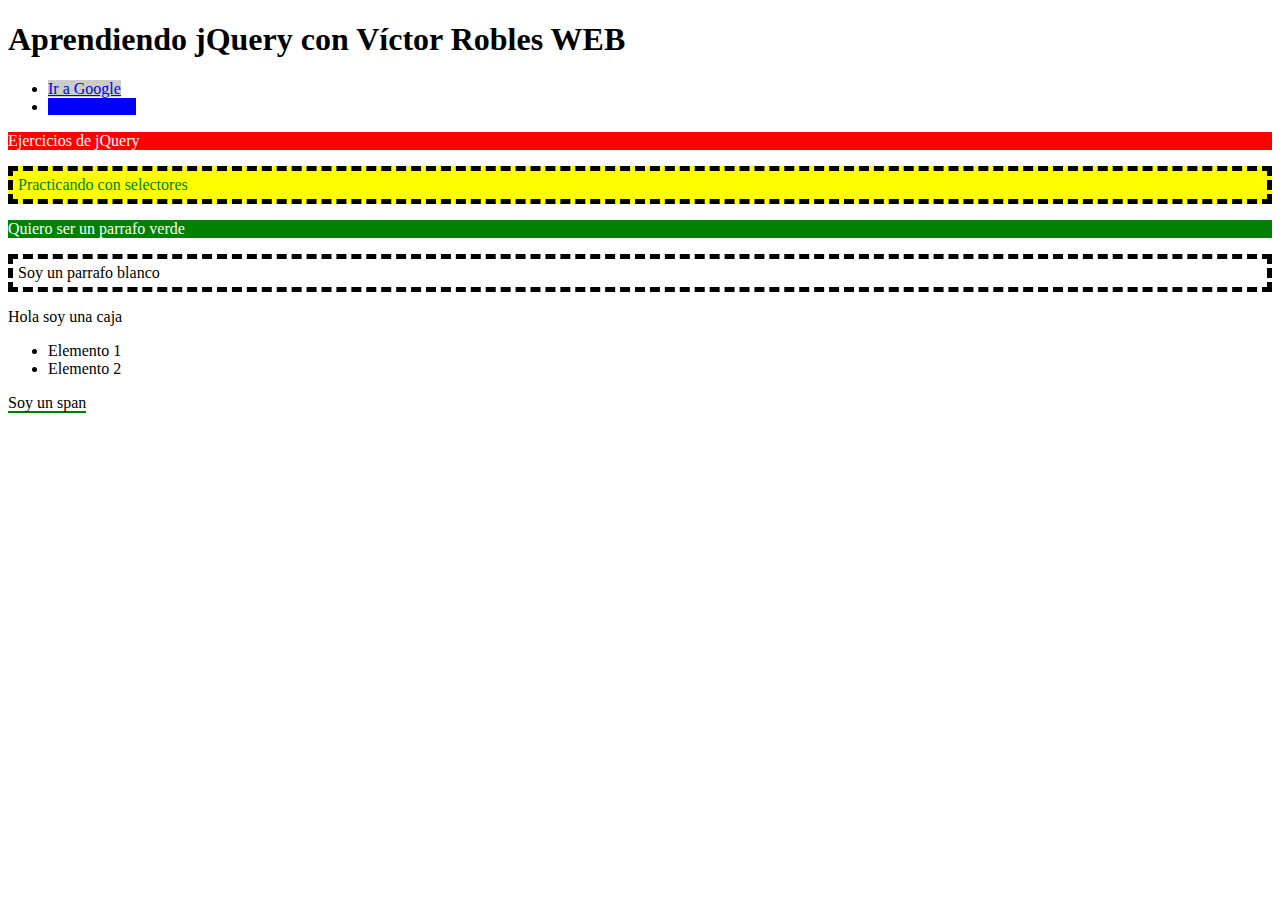
<file: Examples-jquery/index.html>
<!DOCTYPE HTML>
<html lang="es">
	<head>
		<meta charset="utf-8">
		<title>Aprendiendo jQuery</title>
		<!--
		<script src="https://code.jquery.com/jquery-3.3.1.min.js"
	  integrity="sha256-FgpCb/KJQlLNfOu91ta32o/NMZxltwRo8QtmkMRdAu8="
	  crossorigin="anonymous"></script>
		-->
		<script type="text/javascript" src="js/jquery-3.3.1.min.js"></script>
		<script type="text/javascript" src="js/01-selectores.js"></script>
		<style>
			.zebra{
				border: 5px dashed black;
			}

			.grande{
				font-size: 30px;
			}

			.margen-superior{
				display:block;
				margin-top:45px;
			}

			.resaltado{
				border-bottom: 2px solid green;
			}
		</style>
	</head>
	<body>
		<h1>Aprendiendo jQuery con Víctor Robles WEB</h1>

		<ul>
			<li><a href="https://www.google.com" title="Google">Ir a Google</a></li>
			<li><a href="https://www.facebook.com" title="Facebook">Ir a Facebook</a></li>
		</ul>

		<p id="rojo" class="sin_borde">Ejercicios de jQuery</p>
		<p id="amarillo" class="zebra">Practicando con selectores</p>
		<p id="verde" class="sin_borde">Quiero ser un parrafo verde</p>
		<p class="zebra">Soy un parrafo blanco</p>

		<div id="caja">
			<p>Hola soy una caja<p>
			<ul>
				<li>Elemento 1</li>
				<li id="elemento2">Elemento 2</li>
			</ul>
			<span class="resaltado">Soy un span</span>
		</div>

	</body>
</html>
</file>
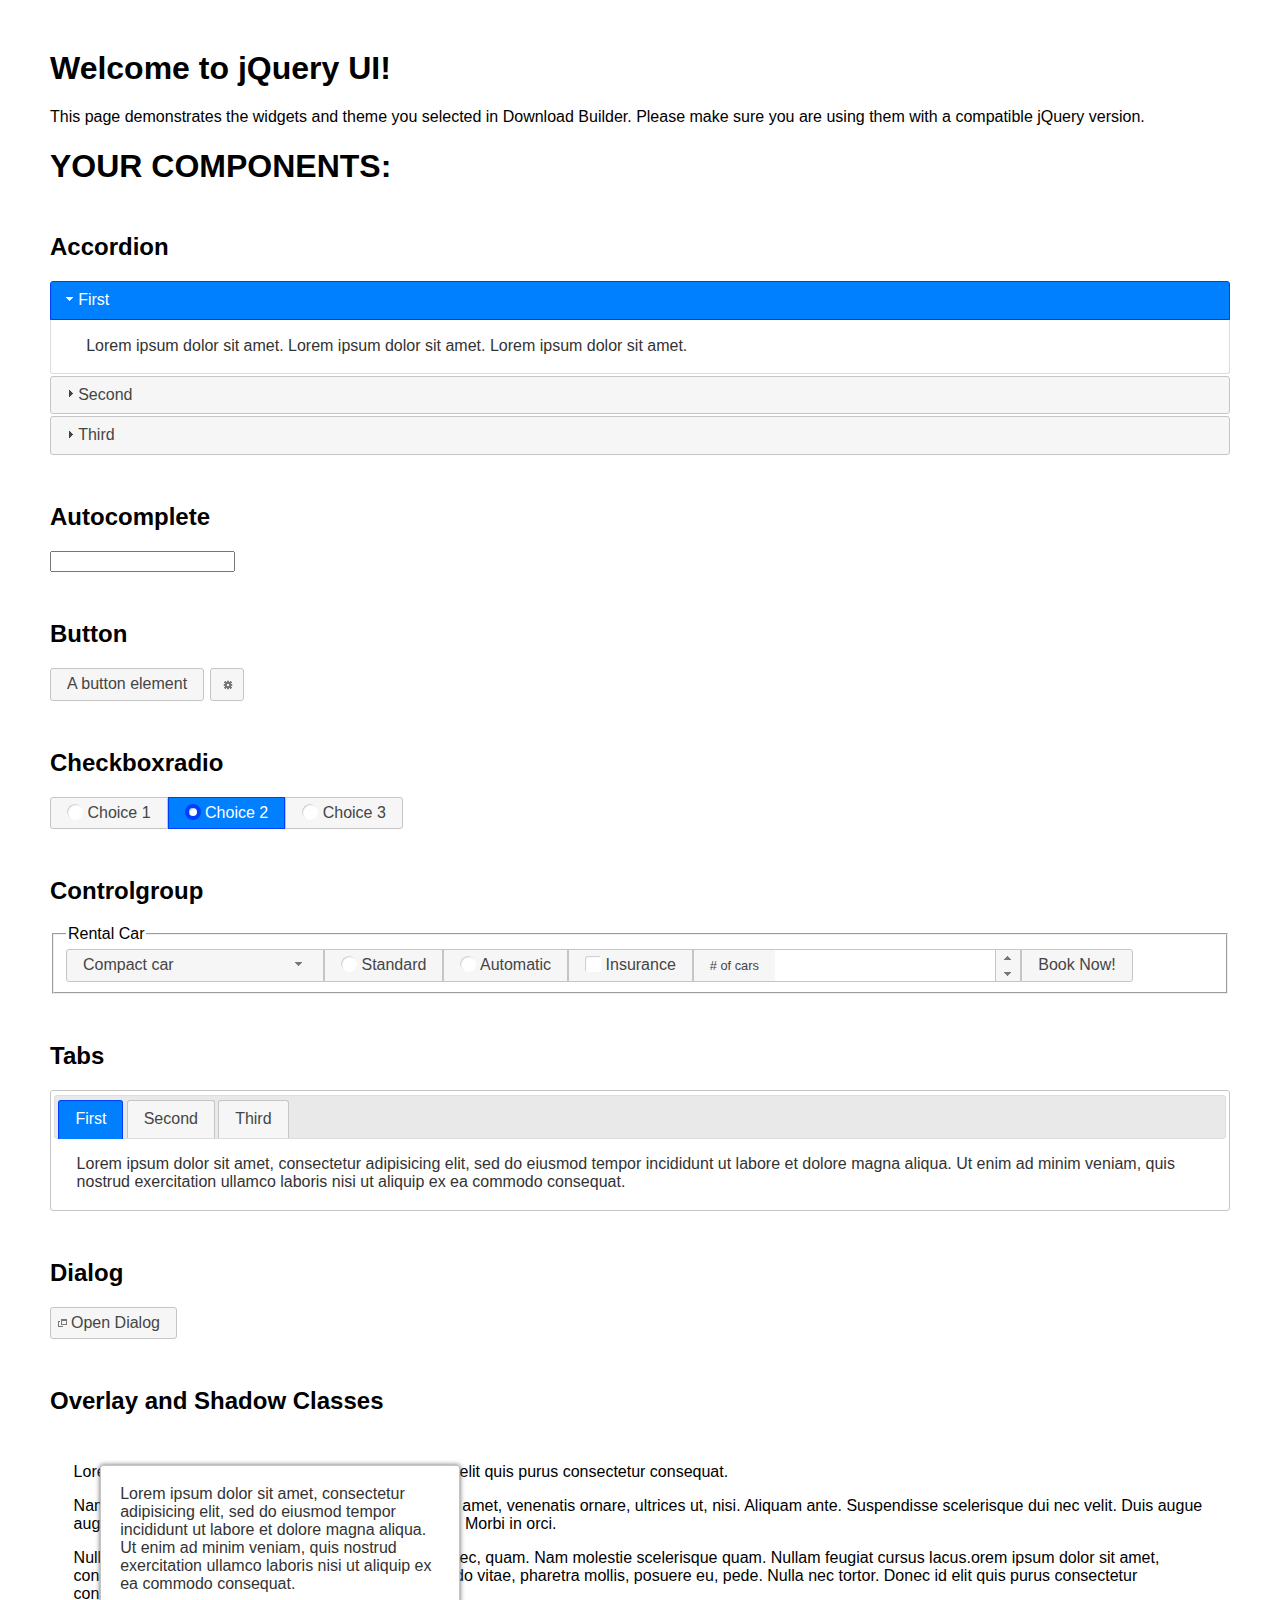
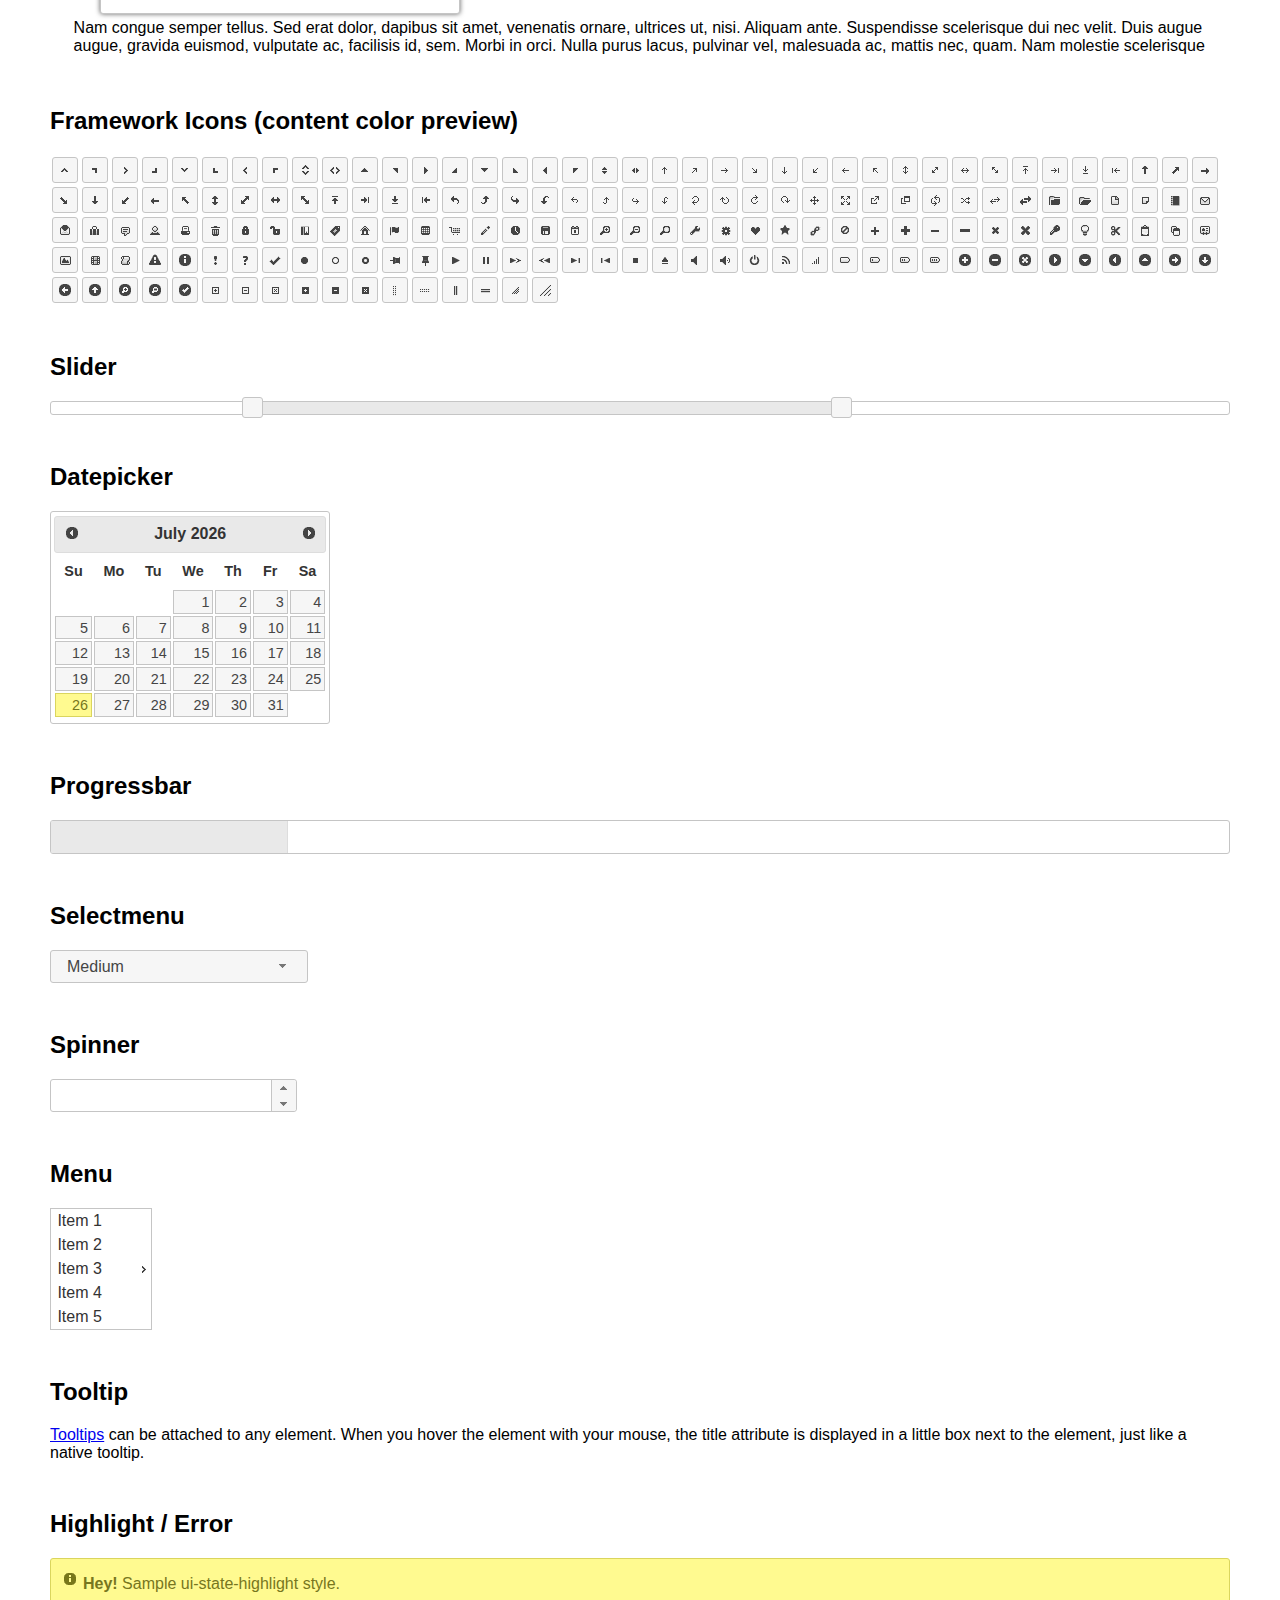
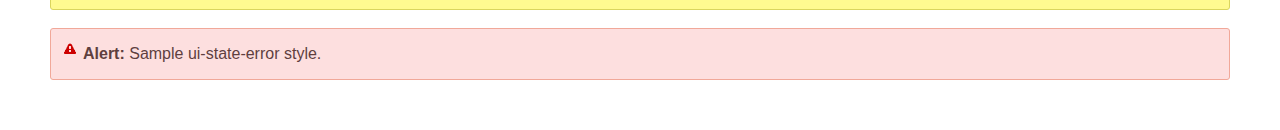
<file: js/jquery-ui/index.html>
<!doctype html>
<html lang="us">
<head>
	<meta charset="utf-8">
	<title>jQuery UI Example Page</title>
	<link href="jquery-ui.css" rel="stylesheet">
	<style>
	body{
		font-family: "Trebuchet MS", sans-serif;
		margin: 50px;
	}
	.demoHeaders {
		margin-top: 2em;
	}
	#dialog-link {
		padding: .4em 1em .4em 20px;
		text-decoration: none;
		position: relative;
	}
	#dialog-link span.ui-icon {
		margin: 0 5px 0 0;
		position: absolute;
		left: .2em;
		top: 50%;
		margin-top: -8px;
	}
	#icons {
		margin: 0;
		padding: 0;
	}
	#icons li {
		margin: 2px;
		position: relative;
		padding: 4px 0;
		cursor: pointer;
		float: left;
		list-style: none;
	}
	#icons span.ui-icon {
		float: left;
		margin: 0 4px;
	}
	.fakewindowcontain .ui-widget-overlay {
		position: absolute;
	}
	select {
		width: 200px;
	}
	</style>
</head>
<body>

<h1>Welcome to jQuery UI!</h1>

<div class="ui-widget">
	<p>This page demonstrates the widgets and theme you selected in Download Builder. Please make sure you are using them with a compatible jQuery version.</p>
</div>

<h1>YOUR COMPONENTS:</h1>


<!-- Accordion -->
<h2 class="demoHeaders">Accordion</h2>
<div id="accordion">
	<h3>First</h3>
	<div>Lorem ipsum dolor sit amet. Lorem ipsum dolor sit amet. Lorem ipsum dolor sit amet.</div>
	<h3>Second</h3>
	<div>Phasellus mattis tincidunt nibh.</div>
	<h3>Third</h3>
	<div>Nam dui erat, auctor a, dignissim quis.</div>
</div>



<!-- Autocomplete -->
<h2 class="demoHeaders">Autocomplete</h2>
<div>
	<input id="autocomplete" title="type &quot;a&quot;">
</div>



<!-- Button -->
<h2 class="demoHeaders">Button</h2>
<button id="button">A button element</button>
<button id="button-icon">An icon-only button</button>



<!-- Checkboxradio -->
<h2 class="demoHeaders">Checkboxradio</h2>
<form style="margin-top: 1em;">
	<div id="radioset">
		<input type="radio" id="radio1" name="radio"><label for="radio1">Choice 1</label>
		<input type="radio" id="radio2" name="radio" checked="checked"><label for="radio2">Choice 2</label>
		<input type="radio" id="radio3" name="radio"><label for="radio3">Choice 3</label>
	</div>
</form>



<!-- Controlgroup -->
<h2 class="demoHeaders">Controlgroup</h2>
<fieldset>
	<legend>Rental Car</legend>
	<div id="controlgroup">
		<select id="car-type">
			<option>Compact car</option>
			<option>Midsize car</option>
			<option>Full size car</option>
			<option>SUV</option>
			<option>Luxury</option>
			<option>Truck</option>
			<option>Van</option>
		</select>
		<label for="transmission-standard">Standard</label>
		<input type="radio" name="transmission" id="transmission-standard">
		<label for="transmission-automatic">Automatic</label>
		<input type="radio" name="transmission" id="transmission-automatic">
		<label for="insurance">Insurance</label>
		<input type="checkbox" name="insurance" id="insurance">
		<label for="horizontal-spinner" class="ui-controlgroup-label"># of cars</label>
		<input id="horizontal-spinner" class="ui-spinner-input">
		<button>Book Now!</button>
	</div>
</fieldset>



<!-- Tabs -->
<h2 class="demoHeaders">Tabs</h2>
<div id="tabs">
	<ul>
		<li><a href="#tabs-1">First</a></li>
		<li><a href="#tabs-2">Second</a></li>
		<li><a href="#tabs-3">Third</a></li>
	</ul>
	<div id="tabs-1">Lorem ipsum dolor sit amet, consectetur adipisicing elit, sed do eiusmod tempor incididunt ut labore et dolore magna aliqua. Ut enim ad minim veniam, quis nostrud exercitation ullamco laboris nisi ut aliquip ex ea commodo consequat.</div>
	<div id="tabs-2">Phasellus mattis tincidunt nibh. Cras orci urna, blandit id, pretium vel, aliquet ornare, felis. Maecenas scelerisque sem non nisl. Fusce sed lorem in enim dictum bibendum.</div>
	<div id="tabs-3">Nam dui erat, auctor a, dignissim quis, sollicitudin eu, felis. Pellentesque nisi urna, interdum eget, sagittis et, consequat vestibulum, lacus. Mauris porttitor ullamcorper augue.</div>
</div>



<h2 class="demoHeaders">Dialog</h2>
<p>
	<button id="dialog-link" class="ui-button ui-corner-all ui-widget">
		<span class="ui-icon ui-icon-newwin"></span>Open Dialog
	</button>
</p>

<h2 class="demoHeaders">Overlay and Shadow Classes</h2>
<div style="position: relative; width: 96%; height: 200px; padding:1% 2%; overflow:hidden;" class="fakewindowcontain">
	<p>Lorem ipsum dolor sit amet,  Nulla nec tortor. Donec id elit quis purus consectetur consequat. </p><p>Nam congue semper tellus. Sed erat dolor, dapibus sit amet, venenatis ornare, ultrices ut, nisi. Aliquam ante. Suspendisse scelerisque dui nec velit. Duis augue augue, gravida euismod, vulputate ac, facilisis id, sem. Morbi in orci. </p><p>Nulla purus lacus, pulvinar vel, malesuada ac, mattis nec, quam. Nam molestie scelerisque quam. Nullam feugiat cursus lacus.orem ipsum dolor sit amet, consectetur adipiscing elit. Donec libero risus, commodo vitae, pharetra mollis, posuere eu, pede. Nulla nec tortor. Donec id elit quis purus consectetur consequat. </p><p>Nam congue semper tellus. Sed erat dolor, dapibus sit amet, venenatis ornare, ultrices ut, nisi. Aliquam ante. Suspendisse scelerisque dui nec velit. Duis augue augue, gravida euismod, vulputate ac, facilisis id, sem. Morbi in orci. Nulla purus lacus, pulvinar vel, malesuada ac, mattis nec, quam. Nam molestie scelerisque quam. </p><p>Nullam feugiat cursus lacus.orem ipsum dolor sit amet, consectetur adipiscing elit. Donec libero risus, commodo vitae, pharetra mollis, posuere eu, pede. Nulla nec tortor. Donec id elit quis purus consectetur consequat. Nam congue semper tellus. Sed erat dolor, dapibus sit amet, venenatis ornare, ultrices ut, nisi. Aliquam ante. </p><p>Suspendisse scelerisque dui nec velit. Duis augue augue, gravida euismod, vulputate ac, facilisis id, sem. Morbi in orci. Nulla purus lacus, pulvinar vel, malesuada ac, mattis nec, quam. Nam molestie scelerisque quam. Nullam feugiat cursus lacus.orem ipsum dolor sit amet, consectetur adipiscing elit. Donec libero risus, commodo vitae, pharetra mollis, posuere eu, pede. Nulla nec tortor. Donec id elit quis purus consectetur consequat. Nam congue semper tellus. Sed erat dolor, dapibus sit amet, venenatis ornare, ultrices ut, nisi. </p>

	<!-- ui-dialog -->
	<div class="ui-widget-overlay ui-front"></div>
	<div style="position: absolute; width: 320px; left: 50px; top: 30px; padding: 1.2em" class="ui-widget ui-front ui-widget-content ui-corner-all ui-widget-shadow">
		Lorem ipsum dolor sit amet, consectetur adipisicing elit, sed do eiusmod tempor incididunt ut labore et dolore magna aliqua. Ut enim ad minim veniam, quis nostrud exercitation ullamco laboris nisi ut aliquip ex ea commodo consequat.
	</div>

</div>

<!-- ui-dialog -->
<div id="dialog" title="Dialog Title">
	<p>Lorem ipsum dolor sit amet, consectetur adipisicing elit, sed do eiusmod tempor incididunt ut labore et dolore magna aliqua. Ut enim ad minim veniam, quis nostrud exercitation ullamco laboris nisi ut aliquip ex ea commodo consequat.</p>
</div>



<h2 class="demoHeaders">Framework Icons (content color preview)</h2>
<ul id="icons" class="ui-widget ui-helper-clearfix">
	<li class="ui-state-default ui-corner-all" title=".ui-icon-caret-1-n"><span class="ui-icon ui-icon-caret-1-n"></span></li>
	<li class="ui-state-default ui-corner-all" title=".ui-icon-caret-1-ne"><span class="ui-icon ui-icon-caret-1-ne"></span></li>
	<li class="ui-state-default ui-corner-all" title=".ui-icon-caret-1-e"><span class="ui-icon ui-icon-caret-1-e"></span></li>
	<li class="ui-state-default ui-corner-all" title=".ui-icon-caret-1-se"><span class="ui-icon ui-icon-caret-1-se"></span></li>
	<li class="ui-state-default ui-corner-all" title=".ui-icon-caret-1-s"><span class="ui-icon ui-icon-caret-1-s"></span></li>
	<li class="ui-state-default ui-corner-all" title=".ui-icon-caret-1-sw"><span class="ui-icon ui-icon-caret-1-sw"></span></li>
	<li class="ui-state-default ui-corner-all" title=".ui-icon-caret-1-w"><span class="ui-icon ui-icon-caret-1-w"></span></li>
	<li class="ui-state-default ui-corner-all" title=".ui-icon-caret-1-nw"><span class="ui-icon ui-icon-caret-1-nw"></span></li>
	<li class="ui-state-default ui-corner-all" title=".ui-icon-caret-2-n-s"><span class="ui-icon ui-icon-caret-2-n-s"></span></li>
	<li class="ui-state-default ui-corner-all" title=".ui-icon-caret-2-e-w"><span class="ui-icon ui-icon-caret-2-e-w"></span></li>
	<li class="ui-state-default ui-corner-all" title=".ui-icon-triangle-1-n"><span class="ui-icon ui-icon-triangle-1-n"></span></li>
	<li class="ui-state-default ui-corner-all" title=".ui-icon-triangle-1-ne"><span class="ui-icon ui-icon-triangle-1-ne"></span></li>
	<li class="ui-state-default ui-corner-all" title=".ui-icon-triangle-1-e"><span class="ui-icon ui-icon-triangle-1-e"></span></li>
	<li class="ui-state-default ui-corner-all" title=".ui-icon-triangle-1-se"><span class="ui-icon ui-icon-triangle-1-se"></span></li>
	<li class="ui-state-default ui-corner-all" title=".ui-icon-triangle-1-s"><span class="ui-icon ui-icon-triangle-1-s"></span></li>
	<li class="ui-state-default ui-corner-all" title=".ui-icon-triangle-1-sw"><span class="ui-icon ui-icon-triangle-1-sw"></span></li>
	<li class="ui-state-default ui-corner-all" title=".ui-icon-triangle-1-w"><span class="ui-icon ui-icon-triangle-1-w"></span></li>
	<li class="ui-state-default ui-corner-all" title=".ui-icon-triangle-1-nw"><span class="ui-icon ui-icon-triangle-1-nw"></span></li>
	<li class="ui-state-default ui-corner-all" title=".ui-icon-triangle-2-n-s"><span class="ui-icon ui-icon-triangle-2-n-s"></span></li>
	<li class="ui-state-default ui-corner-all" title=".ui-icon-triangle-2-e-w"><span class="ui-icon ui-icon-triangle-2-e-w"></span></li>
	<li class="ui-state-default ui-corner-all" title=".ui-icon-arrow-1-n"><span class="ui-icon ui-icon-arrow-1-n"></span></li>
	<li class="ui-state-default ui-corner-all" title=".ui-icon-arrow-1-ne"><span class="ui-icon ui-icon-arrow-1-ne"></span></li>
	<li class="ui-state-default ui-corner-all" title=".ui-icon-arrow-1-e"><span class="ui-icon ui-icon-arrow-1-e"></span></li>
	<li class="ui-state-default ui-corner-all" title=".ui-icon-arrow-1-se"><span class="ui-icon ui-icon-arrow-1-se"></span></li>
	<li class="ui-state-default ui-corner-all" title=".ui-icon-arrow-1-s"><span class="ui-icon ui-icon-arrow-1-s"></span></li>
	<li class="ui-state-default ui-corner-all" title=".ui-icon-arrow-1-sw"><span class="ui-icon ui-icon-arrow-1-sw"></span></li>
	<li class="ui-state-default ui-corner-all" title=".ui-icon-arrow-1-w"><span class="ui-icon ui-icon-arrow-1-w"></span></li>
	<li class="ui-state-default ui-corner-all" title=".ui-icon-arrow-1-nw"><span class="ui-icon ui-icon-arrow-1-nw"></span></li>
	<li class="ui-state-default ui-corner-all" title=".ui-icon-arrow-2-n-s"><span class="ui-icon ui-icon-arrow-2-n-s"></span></li>
	<li class="ui-state-default ui-corner-all" title=".ui-icon-arrow-2-ne-sw"><span class="ui-icon ui-icon-arrow-2-ne-sw"></span></li>
	<li class="ui-state-default ui-corner-all" title=".ui-icon-arrow-2-e-w"><span class="ui-icon ui-icon-arrow-2-e-w"></span></li>
	<li class="ui-state-default ui-corner-all" title=".ui-icon-arrow-2-se-nw"><span class="ui-icon ui-icon-arrow-2-se-nw"></span></li>
	<li class="ui-state-default ui-corner-all" title=".ui-icon-arrowstop-1-n"><span class="ui-icon ui-icon-arrowstop-1-n"></span></li>
	<li class="ui-state-default ui-corner-all" title=".ui-icon-arrowstop-1-e"><span class="ui-icon ui-icon-arrowstop-1-e"></span></li>
	<li class="ui-state-default ui-corner-all" title=".ui-icon-arrowstop-1-s"><span class="ui-icon ui-icon-arrowstop-1-s"></span></li>
	<li class="ui-state-default ui-corner-all" title=".ui-icon-arrowstop-1-w"><span class="ui-icon ui-icon-arrowstop-1-w"></span></li>
	<li class="ui-state-default ui-corner-all" title=".ui-icon-arrowthick-1-n"><span class="ui-icon ui-icon-arrowthick-1-n"></span></li>
	<li class="ui-state-default ui-corner-all" title=".ui-icon-arrowthick-1-ne"><span class="ui-icon ui-icon-arrowthick-1-ne"></span></li>
	<li class="ui-state-default ui-corner-all" title=".ui-icon-arrowthick-1-e"><span class="ui-icon ui-icon-arrowthick-1-e"></span></li>
	<li class="ui-state-default ui-corner-all" title=".ui-icon-arrowthick-1-se"><span class="ui-icon ui-icon-arrowthick-1-se"></span></li>
	<li class="ui-state-default ui-corner-all" title=".ui-icon-arrowthick-1-s"><span class="ui-icon ui-icon-arrowthick-1-s"></span></li>
	<li class="ui-state-default ui-corner-all" title=".ui-icon-arrowthick-1-sw"><span class="ui-icon ui-icon-arrowthick-1-sw"></span></li>
	<li class="ui-state-default ui-corner-all" title=".ui-icon-arrowthick-1-w"><span class="ui-icon ui-icon-arrowthick-1-w"></span></li>
	<li class="ui-state-default ui-corner-all" title=".ui-icon-arrowthick-1-nw"><span class="ui-icon ui-icon-arrowthick-1-nw"></span></li>
	<li class="ui-state-default ui-corner-all" title=".ui-icon-arrowthick-2-n-s"><span class="ui-icon ui-icon-arrowthick-2-n-s"></span></li>
	<li class="ui-state-default ui-corner-all" title=".ui-icon-arrowthick-2-ne-sw"><span class="ui-icon ui-icon-arrowthick-2-ne-sw"></span></li>
	<li class="ui-state-default ui-corner-all" title=".ui-icon-arrowthick-2-e-w"><span class="ui-icon ui-icon-arrowthick-2-e-w"></span></li>
	<li class="ui-state-default ui-corner-all" title=".ui-icon-arrowthick-2-se-nw"><span class="ui-icon ui-icon-arrowthick-2-se-nw"></span></li>
	<li class="ui-state-default ui-corner-all" title=".ui-icon-arrowthickstop-1-n"><span class="ui-icon ui-icon-arrowthickstop-1-n"></span></li>
	<li class="ui-state-default ui-corner-all" title=".ui-icon-arrowthickstop-1-e"><span class="ui-icon ui-icon-arrowthickstop-1-e"></span></li>
	<li class="ui-state-default ui-corner-all" title=".ui-icon-arrowthickstop-1-s"><span class="ui-icon ui-icon-arrowthickstop-1-s"></span></li>
	<li class="ui-state-default ui-corner-all" title=".ui-icon-arrowthickstop-1-w"><span class="ui-icon ui-icon-arrowthickstop-1-w"></span></li>
	<li class="ui-state-default ui-corner-all" title=".ui-icon-arrowreturnthick-1-w"><span class="ui-icon ui-icon-arrowreturnthick-1-w"></span></li>
	<li class="ui-state-default ui-corner-all" title=".ui-icon-arrowreturnthick-1-n"><span class="ui-icon ui-icon-arrowreturnthick-1-n"></span></li>
	<li class="ui-state-default ui-corner-all" title=".ui-icon-arrowreturnthick-1-e"><span class="ui-icon ui-icon-arrowreturnthick-1-e"></span></li>
	<li class="ui-state-default ui-corner-all" title=".ui-icon-arrowreturnthick-1-s"><span class="ui-icon ui-icon-arrowreturnthick-1-s"></span></li>
	<li class="ui-state-default ui-corner-all" title=".ui-icon-arrowreturn-1-w"><span class="ui-icon ui-icon-arrowreturn-1-w"></span></li>
	<li class="ui-state-default ui-corner-all" title=".ui-icon-arrowreturn-1-n"><span class="ui-icon ui-icon-arrowreturn-1-n"></span></li>
	<li class="ui-state-default ui-corner-all" title=".ui-icon-arrowreturn-1-e"><span class="ui-icon ui-icon-arrowreturn-1-e"></span></li>
	<li class="ui-state-default ui-corner-all" title=".ui-icon-arrowreturn-1-s"><span class="ui-icon ui-icon-arrowreturn-1-s"></span></li>
	<li class="ui-state-default ui-corner-all" title=".ui-icon-arrowrefresh-1-w"><span class="ui-icon ui-icon-arrowrefresh-1-w"></span></li>
	<li class="ui-state-default ui-corner-all" title=".ui-icon-arrowrefresh-1-n"><span class="ui-icon ui-icon-arrowrefresh-1-n"></span></li>
	<li class="ui-state-default ui-corner-all" title=".ui-icon-arrowrefresh-1-e"><span class="ui-icon ui-icon-arrowrefresh-1-e"></span></li>
	<li class="ui-state-default ui-corner-all" title=".ui-icon-arrowrefresh-1-s"><span class="ui-icon ui-icon-arrowrefresh-1-s"></span></li>
	<li class="ui-state-default ui-corner-all" title=".ui-icon-arrow-4"><span class="ui-icon ui-icon-arrow-4"></span></li>
	<li class="ui-state-default ui-corner-all" title=".ui-icon-arrow-4-diag"><span class="ui-icon ui-icon-arrow-4-diag"></span></li>
	<li class="ui-state-default ui-corner-all" title=".ui-icon-extlink"><span class="ui-icon ui-icon-extlink"></span></li>
	<li class="ui-state-default ui-corner-all" title=".ui-icon-newwin"><span class="ui-icon ui-icon-newwin"></span></li>
	<li class="ui-state-default ui-corner-all" title=".ui-icon-refresh"><span class="ui-icon ui-icon-refresh"></span></li>
	<li class="ui-state-default ui-corner-all" title=".ui-icon-shuffle"><span class="ui-icon ui-icon-shuffle"></span></li>
	<li class="ui-state-default ui-corner-all" title=".ui-icon-transfer-e-w"><span class="ui-icon ui-icon-transfer-e-w"></span></li>
	<li class="ui-state-default ui-corner-all" title=".ui-icon-transferthick-e-w"><span class="ui-icon ui-icon-transferthick-e-w"></span></li>
	<li class="ui-state-default ui-corner-all" title=".ui-icon-folder-collapsed"><span class="ui-icon ui-icon-folder-collapsed"></span></li>
	<li class="ui-state-default ui-corner-all" title=".ui-icon-folder-open"><span class="ui-icon ui-icon-folder-open"></span></li>
	<li class="ui-state-default ui-corner-all" title=".ui-icon-document"><span class="ui-icon ui-icon-document"></span></li>
	<li class="ui-state-default ui-corner-all" title=".ui-icon-document-b"><span class="ui-icon ui-icon-document-b"></span></li>
	<li class="ui-state-default ui-corner-all" title=".ui-icon-note"><span class="ui-icon ui-icon-note"></span></li>
	<li class="ui-state-default ui-corner-all" title=".ui-icon-mail-closed"><span class="ui-icon ui-icon-mail-closed"></span></li>
	<li class="ui-state-default ui-corner-all" title=".ui-icon-mail-open"><span class="ui-icon ui-icon-mail-open"></span></li>
	<li class="ui-state-default ui-corner-all" title=".ui-icon-suitcase"><span class="ui-icon ui-icon-suitcase"></span></li>
	<li class="ui-state-default ui-corner-all" title=".ui-icon-comment"><span class="ui-icon ui-icon-comment"></span></li>
	<li class="ui-state-default ui-corner-all" title=".ui-icon-person"><span class="ui-icon ui-icon-person"></span></li>
	<li class="ui-state-default ui-corner-all" title=".ui-icon-print"><span class="ui-icon ui-icon-print"></span></li>
	<li class="ui-state-default ui-corner-all" title=".ui-icon-trash"><span class="ui-icon ui-icon-trash"></span></li>
	<li class="ui-state-default ui-corner-all" title=".ui-icon-locked"><span class="ui-icon ui-icon-locked"></span></li>
	<li class="ui-state-default ui-corner-all" title=".ui-icon-unlocked"><span class="ui-icon ui-icon-unlocked"></span></li>
	<li class="ui-state-default ui-corner-all" title=".ui-icon-bookmark"><span class="ui-icon ui-icon-bookmark"></span></li>
	<li class="ui-state-default ui-corner-all" title=".ui-icon-tag"><span class="ui-icon ui-icon-tag"></span></li>
	<li class="ui-state-default ui-corner-all" title=".ui-icon-home"><span class="ui-icon ui-icon-home"></span></li>
	<li class="ui-state-default ui-corner-all" title=".ui-icon-flag"><span class="ui-icon ui-icon-flag"></span></li>
	<li class="ui-state-default ui-corner-all" title=".ui-icon-calculator"><span class="ui-icon ui-icon-calculator"></span></li>
	<li class="ui-state-default ui-corner-all" title=".ui-icon-cart"><span class="ui-icon ui-icon-cart"></span></li>
	<li class="ui-state-default ui-corner-all" title=".ui-icon-pencil"><span class="ui-icon ui-icon-pencil"></span></li>
	<li class="ui-state-default ui-corner-all" title=".ui-icon-clock"><span class="ui-icon ui-icon-clock"></span></li>
	<li class="ui-state-default ui-corner-all" title=".ui-icon-disk"><span class="ui-icon ui-icon-disk"></span></li>
	<li class="ui-state-default ui-corner-all" title=".ui-icon-calendar"><span class="ui-icon ui-icon-calendar"></span></li>
	<li class="ui-state-default ui-corner-all" title=".ui-icon-zoomin"><span class="ui-icon ui-icon-zoomin"></span></li>
	<li class="ui-state-default ui-corner-all" title=".ui-icon-zoomout"><span class="ui-icon ui-icon-zoomout"></span></li>
	<li class="ui-state-default ui-corner-all" title=".ui-icon-search"><span class="ui-icon ui-icon-search"></span></li>
	<li class="ui-state-default ui-corner-all" title=".ui-icon-wrench"><span class="ui-icon ui-icon-wrench"></span></li>
	<li class="ui-state-default ui-corner-all" title=".ui-icon-gear"><span class="ui-icon ui-icon-gear"></span></li>
	<li class="ui-state-default ui-corner-all" title=".ui-icon-heart"><span class="ui-icon ui-icon-heart"></span></li>
	<li class="ui-state-default ui-corner-all" title=".ui-icon-star"><span class="ui-icon ui-icon-star"></span></li>
	<li class="ui-state-default ui-corner-all" title=".ui-icon-link"><span class="ui-icon ui-icon-link"></span></li>
	<li class="ui-state-default ui-corner-all" title=".ui-icon-cancel"><span class="ui-icon ui-icon-cancel"></span></li>
	<li class="ui-state-default ui-corner-all" title=".ui-icon-plus"><span class="ui-icon ui-icon-plus"></span></li>
	<li class="ui-state-default ui-corner-all" title=".ui-icon-plusthick"><span class="ui-icon ui-icon-plusthick"></span></li>
	<li class="ui-state-default ui-corner-all" title=".ui-icon-minus"><span class="ui-icon ui-icon-minus"></span></li>
	<li class="ui-state-default ui-corner-all" title=".ui-icon-minusthick"><span class="ui-icon ui-icon-minusthick"></span></li>
	<li class="ui-state-default ui-corner-all" title=".ui-icon-close"><span class="ui-icon ui-icon-close"></span></li>
	<li class="ui-state-default ui-corner-all" title=".ui-icon-closethick"><span class="ui-icon ui-icon-closethick"></span></li>
	<li class="ui-state-default ui-corner-all" title=".ui-icon-key"><span class="ui-icon ui-icon-key"></span></li>
	<li class="ui-state-default ui-corner-all" title=".ui-icon-lightbulb"><span class="ui-icon ui-icon-lightbulb"></span></li>
	<li class="ui-state-default ui-corner-all" title=".ui-icon-scissors"><span class="ui-icon ui-icon-scissors"></span></li>
	<li class="ui-state-default ui-corner-all" title=".ui-icon-clipboard"><span class="ui-icon ui-icon-clipboard"></span></li>
	<li class="ui-state-default ui-corner-all" title=".ui-icon-copy"><span class="ui-icon ui-icon-copy"></span></li>
	<li class="ui-state-default ui-corner-all" title=".ui-icon-contact"><span class="ui-icon ui-icon-contact"></span></li>
	<li class="ui-state-default ui-corner-all" title=".ui-icon-image"><span class="ui-icon ui-icon-image"></span></li>
	<li class="ui-state-default ui-corner-all" title=".ui-icon-video"><span class="ui-icon ui-icon-video"></span></li>
	<li class="ui-state-default ui-corner-all" title=".ui-icon-script"><span class="ui-icon ui-icon-script"></span></li>
	<li class="ui-state-default ui-corner-all" title=".ui-icon-alert"><span class="ui-icon ui-icon-alert"></span></li>
	<li class="ui-state-default ui-corner-all" title=".ui-icon-info"><span class="ui-icon ui-icon-info"></span></li>
	<li class="ui-state-default ui-corner-all" title=".ui-icon-notice"><span class="ui-icon ui-icon-notice"></span></li>
	<li class="ui-state-default ui-corner-all" title=".ui-icon-help"><span class="ui-icon ui-icon-help"></span></li>
	<li class="ui-state-default ui-corner-all" title=".ui-icon-check"><span class="ui-icon ui-icon-check"></span></li>
	<li class="ui-state-default ui-corner-all" title=".ui-icon-bullet"><span class="ui-icon ui-icon-bullet"></span></li>
	<li class="ui-state-default ui-corner-all" title=".ui-icon-radio-off"><span class="ui-icon ui-icon-radio-off"></span></li>
	<li class="ui-state-default ui-corner-all" title=".ui-icon-radio-on"><span class="ui-icon ui-icon-radio-on"></span></li>
	<li class="ui-state-default ui-corner-all" title=".ui-icon-pin-w"><span class="ui-icon ui-icon-pin-w"></span></li>
	<li class="ui-state-default ui-corner-all" title=".ui-icon-pin-s"><span class="ui-icon ui-icon-pin-s"></span></li>
	<li class="ui-state-default ui-corner-all" title=".ui-icon-play"><span class="ui-icon ui-icon-play"></span></li>
	<li class="ui-state-default ui-corner-all" title=".ui-icon-pause"><span class="ui-icon ui-icon-pause"></span></li>
	<li class="ui-state-default ui-corner-all" title=".ui-icon-seek-next"><span class="ui-icon ui-icon-seek-next"></span></li>
	<li class="ui-state-default ui-corner-all" title=".ui-icon-seek-prev"><span class="ui-icon ui-icon-seek-prev"></span></li>
	<li class="ui-state-default ui-corner-all" title=".ui-icon-seek-end"><span class="ui-icon ui-icon-seek-end"></span></li>
	<li class="ui-state-default ui-corner-all" title=".ui-icon-seek-first"><span class="ui-icon ui-icon-seek-first"></span></li>
	<li class="ui-state-default ui-corner-all" title=".ui-icon-stop"><span class="ui-icon ui-icon-stop"></span></li>
	<li class="ui-state-default ui-corner-all" title=".ui-icon-eject"><span class="ui-icon ui-icon-eject"></span></li>
	<li class="ui-state-default ui-corner-all" title=".ui-icon-volume-off"><span class="ui-icon ui-icon-volume-off"></span></li>
	<li class="ui-state-default ui-corner-all" title=".ui-icon-volume-on"><span class="ui-icon ui-icon-volume-on"></span></li>
	<li class="ui-state-default ui-corner-all" title=".ui-icon-power"><span class="ui-icon ui-icon-power"></span></li>
	<li class="ui-state-default ui-corner-all" title=".ui-icon-signal-diag"><span class="ui-icon ui-icon-signal-diag"></span></li>
	<li class="ui-state-default ui-corner-all" title=".ui-icon-signal"><span class="ui-icon ui-icon-signal"></span></li>
	<li class="ui-state-default ui-corner-all" title=".ui-icon-battery-0"><span class="ui-icon ui-icon-battery-0"></span></li>
	<li class="ui-state-default ui-corner-all" title=".ui-icon-battery-1"><span class="ui-icon ui-icon-battery-1"></span></li>
	<li class="ui-state-default ui-corner-all" title=".ui-icon-battery-2"><span class="ui-icon ui-icon-battery-2"></span></li>
	<li class="ui-state-default ui-corner-all" title=".ui-icon-battery-3"><span class="ui-icon ui-icon-battery-3"></span></li>
	<li class="ui-state-default ui-corner-all" title=".ui-icon-circle-plus"><span class="ui-icon ui-icon-circle-plus"></span></li>
	<li class="ui-state-default ui-corner-all" title=".ui-icon-circle-minus"><span class="ui-icon ui-icon-circle-minus"></span></li>
	<li class="ui-state-default ui-corner-all" title=".ui-icon-circle-close"><span class="ui-icon ui-icon-circle-close"></span></li>
	<li class="ui-state-default ui-corner-all" title=".ui-icon-circle-triangle-e"><span class="ui-icon ui-icon-circle-triangle-e"></span></li>
	<li class="ui-state-default ui-corner-all" title=".ui-icon-circle-triangle-s"><span class="ui-icon ui-icon-circle-triangle-s"></span></li>
	<li class="ui-state-default ui-corner-all" title=".ui-icon-circle-triangle-w"><span class="ui-icon ui-icon-circle-triangle-w"></span></li>
	<li class="ui-state-default ui-corner-all" title=".ui-icon-circle-triangle-n"><span class="ui-icon ui-icon-circle-triangle-n"></span></li>
	<li class="ui-state-default ui-corner-all" title=".ui-icon-circle-arrow-e"><span class="ui-icon ui-icon-circle-arrow-e"></span></li>
	<li class="ui-state-default ui-corner-all" title=".ui-icon-circle-arrow-s"><span class="ui-icon ui-icon-circle-arrow-s"></span></li>
	<li class="ui-state-default ui-corner-all" title=".ui-icon-circle-arrow-w"><span class="ui-icon ui-icon-circle-arrow-w"></span></li>
	<li class="ui-state-default ui-corner-all" title=".ui-icon-circle-arrow-n"><span class="ui-icon ui-icon-circle-arrow-n"></span></li>
	<li class="ui-state-default ui-corner-all" title=".ui-icon-circle-zoomin"><span class="ui-icon ui-icon-circle-zoomin"></span></li>
	<li class="ui-state-default ui-corner-all" title=".ui-icon-circle-zoomout"><span class="ui-icon ui-icon-circle-zoomout"></span></li>
	<li class="ui-state-default ui-corner-all" title=".ui-icon-circle-check"><span class="ui-icon ui-icon-circle-check"></span></li>
	<li class="ui-state-default ui-corner-all" title=".ui-icon-circlesmall-plus"><span class="ui-icon ui-icon-circlesmall-plus"></span></li>
	<li class="ui-state-default ui-corner-all" title=".ui-icon-circlesmall-minus"><span class="ui-icon ui-icon-circlesmall-minus"></span></li>
	<li class="ui-state-default ui-corner-all" title=".ui-icon-circlesmall-close"><span class="ui-icon ui-icon-circlesmall-close"></span></li>
	<li class="ui-state-default ui-corner-all" title=".ui-icon-squaresmall-plus"><span class="ui-icon ui-icon-squaresmall-plus"></span></li>
	<li class="ui-state-default ui-corner-all" title=".ui-icon-squaresmall-minus"><span class="ui-icon ui-icon-squaresmall-minus"></span></li>
	<li class="ui-state-default ui-corner-all" title=".ui-icon-squaresmall-close"><span class="ui-icon ui-icon-squaresmall-close"></span></li>
	<li class="ui-state-default ui-corner-all" title=".ui-icon-grip-dotted-vertical"><span class="ui-icon ui-icon-grip-dotted-vertical"></span></li>
	<li class="ui-state-default ui-corner-all" title=".ui-icon-grip-dotted-horizontal"><span class="ui-icon ui-icon-grip-dotted-horizontal"></span></li>
	<li class="ui-state-default ui-corner-all" title=".ui-icon-grip-solid-vertical"><span class="ui-icon ui-icon-grip-solid-vertical"></span></li>
	<li class="ui-state-default ui-corner-all" title=".ui-icon-grip-solid-horizontal"><span class="ui-icon ui-icon-grip-solid-horizontal"></span></li>
	<li class="ui-state-default ui-corner-all" title=".ui-icon-gripsmall-diagonal-se"><span class="ui-icon ui-icon-gripsmall-diagonal-se"></span></li>
	<li class="ui-state-default ui-corner-all" title=".ui-icon-grip-diagonal-se"><span class="ui-icon ui-icon-grip-diagonal-se"></span></li>
</ul>


<!-- Slider -->
<h2 class="demoHeaders">Slider</h2>
<div id="slider"></div>



<!-- Datepicker -->
<h2 class="demoHeaders">Datepicker</h2>
<div id="datepicker"></div>



<!-- Progressbar -->
<h2 class="demoHeaders">Progressbar</h2>
<div id="progressbar"></div>



<!-- Progressbar -->
<h2 class="demoHeaders">Selectmenu</h2>
<select id="selectmenu">
	<option>Slower</option>
	<option>Slow</option>
	<option selected="selected">Medium</option>
	<option>Fast</option>
	<option>Faster</option>
</select>



<!-- Spinner -->
<h2 class="demoHeaders">Spinner</h2>
<input id="spinner">



<!-- Menu -->
<h2 class="demoHeaders">Menu</h2>
<ul style="width:100px;" id="menu">
	<li><div>Item 1</div></li>
	<li><div>Item 2</div></li>
	<li><div>Item 3</div>
		<ul>
			<li><div>Item 3-1</div></li>
			<li><div>Item 3-2</div></li>
			<li><div>Item 3-3</div></li>
			<li><div>Item 3-4</div></li>
			<li><div>Item 3-5</div></li>
		</ul>
	</li>
	<li><div>Item 4</div></li>
	<li><div>Item 5</div></li>
</ul>



<!-- Tooltip -->
<h2 class="demoHeaders">Tooltip</h2>
<p id="tooltip">
	<a href="#" title="That&apos;s what this widget is">Tooltips</a> can be attached to any element. When you hover
the element with your mouse, the title attribute is displayed in a little box next to the element, just like a native tooltip.
</p>


<!-- Highlight / Error -->
<h2 class="demoHeaders">Highlight / Error</h2>
<div class="ui-widget">
	<div class="ui-state-highlight ui-corner-all" style="margin-top: 20px; padding: 0 .7em;">
		<p><span class="ui-icon ui-icon-info" style="float: left; margin-right: .3em;"></span>
		<strong>Hey!</strong> Sample ui-state-highlight style.</p>
	</div>
</div>
<br>
<div class="ui-widget">
	<div class="ui-state-error ui-corner-all" style="padding: 0 .7em;">
		<p><span class="ui-icon ui-icon-alert" style="float: left; margin-right: .3em;"></span>
		<strong>Alert:</strong> Sample ui-state-error style.</p>
	</div>
</div>

<script src="external/jquery/jquery.js"></script>
<script src="jquery-ui.js"></script>
<script>

$( "#accordion" ).accordion();



var availableTags = [
	"ActionScript",
	"AppleScript",
	"Asp",
	"BASIC",
	"C",
	"C++",
	"Clojure",
	"COBOL",
	"ColdFusion",
	"Erlang",
	"Fortran",
	"Groovy",
	"Haskell",
	"Java",
	"JavaScript",
	"Lisp",
	"Perl",
	"PHP",
	"Python",
	"Ruby",
	"Scala",
	"Scheme"
];
$( "#autocomplete" ).autocomplete({
	source: availableTags
});



$( "#button" ).button();
$( "#button-icon" ).button({
	icon: "ui-icon-gear",
	showLabel: false
});



$( "#radioset" ).buttonset();



$( "#controlgroup" ).controlgroup();



$( "#tabs" ).tabs();



$( "#dialog" ).dialog({
	autoOpen: false,
	width: 400,
	buttons: [
		{
			text: "Ok",
			click: function() {
				$( this ).dialog( "close" );
			}
		},
		{
			text: "Cancel",
			click: function() {
				$( this ).dialog( "close" );
			}
		}
	]
});

// Link to open the dialog
$( "#dialog-link" ).click(function( event ) {
	$( "#dialog" ).dialog( "open" );
	event.preventDefault();
});



$( "#datepicker" ).datepicker({
	inline: true
});



$( "#slider" ).slider({
	range: true,
	values: [ 17, 67 ]
});



$( "#progressbar" ).progressbar({
	value: 20
});



$( "#spinner" ).spinner();



$( "#menu" ).menu();



$( "#tooltip" ).tooltip();



$( "#selectmenu" ).selectmenu();


// Hover states on the static widgets
$( "#dialog-link, #icons li" ).hover(
	function() {
		$( this ).addClass( "ui-state-hover" );
	},
	function() {
		$( this ).removeClass( "ui-state-hover" );
	}
);
</script>
</body>
</html>
</file>
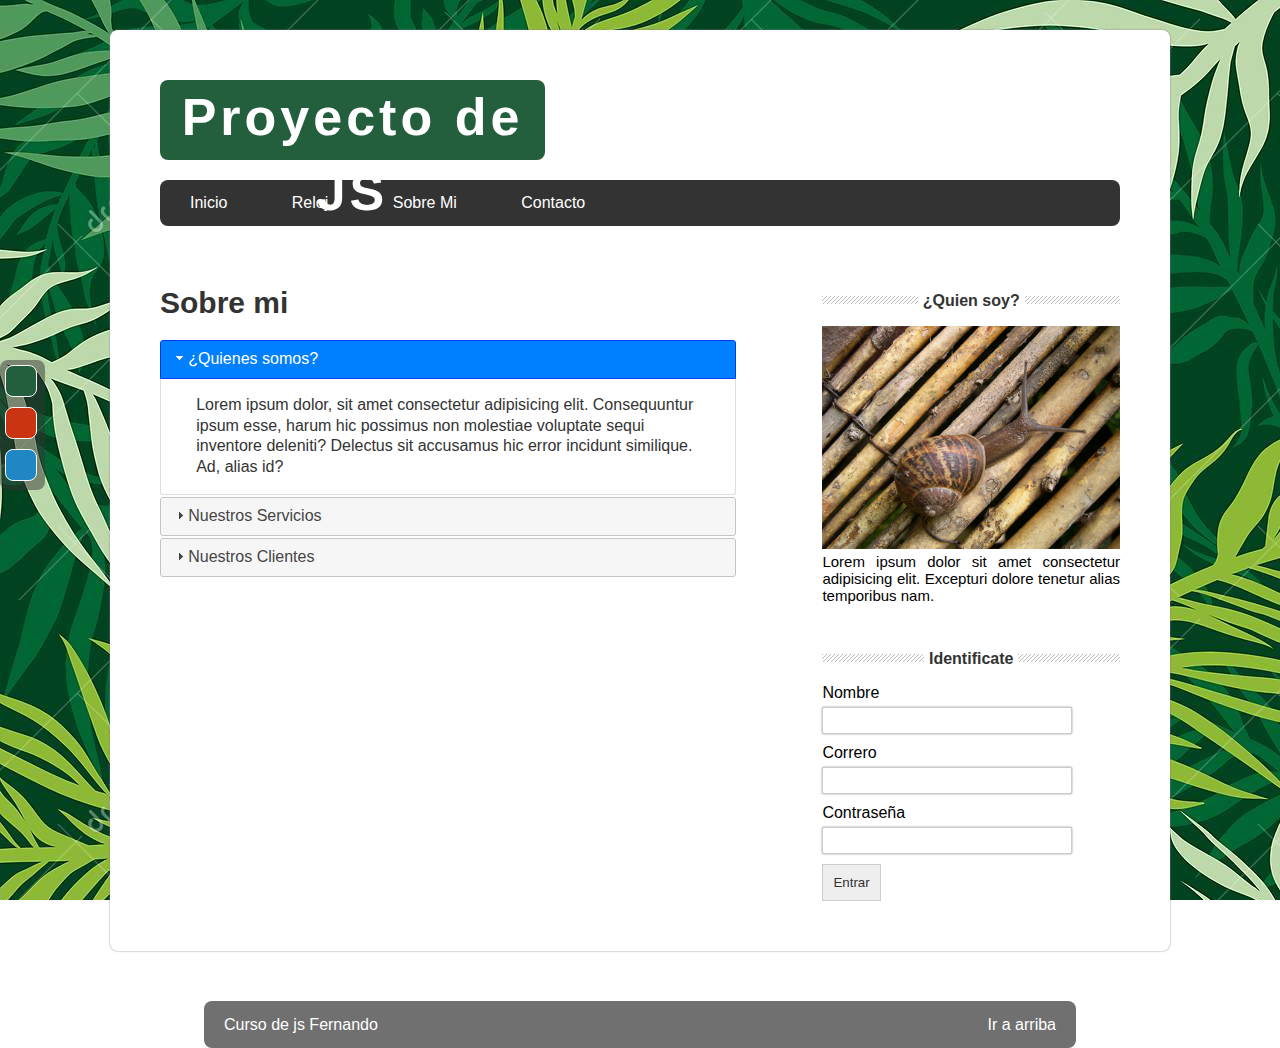
<file: about.html>
<!DOCTYPE html>
<html lang="en">
<head>
    <meta charset="UTF-8">
    <meta name="viewport" content="width=device-width, initial-scale=1.0">
    <title>Proyecto en js</title>
    <!--CSS-->
    <link rel="stylesheet" href="css/styles.css" type="text/css">
    <link id="theme" rel="stylesheet" href="css/green.css" type="text/css">
    <!--Jquery-->
    <script src="https://ajax.googleapis.com/ajax/libs/jquery/3.1.1/jquery.min.js"></script>
    <link rel="stylesheet" href="js/jquery-ui/jquery-ui.min.css" />		<link rel="stylesheet" href="js/jquery-ui/jquery-ui.structure.min.css" />
	<link rel="stylesheet" href="js/jquery-ui/jquery-ui.theme.min.css" />
	<script type="text/javascript" src="js/jquery-ui/jquery-ui.min.js"></script>
		
    <!--Scripts-->
    <script type="text/javascript" src="js/main.js"></script>
</head>
<body>
    <div id="selector-theme">
        <div id="to-green"></div>
        <div id="to-red"></div>
        <div id="to-blue"></div>
    </div>
    <section id="global">
        <header>
            <div id="logo">
                <h1> Proyecto de JS</h1>
            </div>
            <div class="clearfix">
            </div>
            <nav id="menu">
                <ul >
                    <li><a href="index.html">Inicio</a></li>
                    <li><a href="#">Reloj</a></li>
                    <li><a href="about.html">Sobre Mi</a></li>
                    <li><a href="#">Contacto</a></li>
                </ul>
            </nav>
        </header>
        
        <section id="content">
            <div id="box">
                <!--Cargar acordeon-->
                <h2>Sobre mi</h2>
                <div id="acordeon">
                    <h3>¿Quienes somos?</h3>
                    <div>
                        <p>Lorem ipsum dolor, sit amet consectetur adipisicing elit.
                            Consequuntur ipsum esse, 
                            harum hic possimus non molestiae voluptate sequi inventore deleniti? 
                            Delectus sit accusamus hic error incidunt similique.
                            Ad, alias id?</p>
                    </div>
                    <h3>Nuestros Servicios</h3>
                    <div>
                        <p>Lorem ipsum dolor, sit amet consectetur adipisicing elit.
                            Consequuntur ipsum esse, 
                            harum hic possimus non molestiae voluptate sequi inventore deleniti? 
                            Delectus sit accusamus hic error incidunt similique.
                            Ad, alias id?</p>
                    </div>
                    <h3>Nuestros Clientes</h3>
                    <div>
                        <p>Lorem ipsum dolor, sit amet consectetur adipisicing elit.
                            Consequuntur ipsum esse, 
                            harum hic possimus non molestiae voluptate sequi inventore deleniti? 
                            Delectus sit accusamus hic error incidunt similique.
                            Ad, alias id?</p>
                    </div>
                </div>
            </div>
            <aside id="sidebar">
                <div id="about">
                    <h4><span>¿Quien soy?</span></h4>
                    <img src="img/caracol.jpg" alt="imagen">
                    <p>Lorem ipsum dolor sit amet consectetur adipisicing elit.
                         Excepturi dolore tenetur alias temporibus nam.
                     </p>
                </div>
                <div id="login">
                    <h4><span>Identificate</span></h4>
                    <form >
                        <label for="name">Nombre</label>
                        <input type="text" name="name" id="form_name"/>
                        <label for="email">Correro</label>
                        <input type="text" name="email"/>
                        <label for="password">Contraseña</label>
                        <input type="password" name="password"/>
                        
                        <input type="submit" value="Entrar">
                    </form>
                </div>
            </aside>
            <div class="clearfix">
                
            </div>
        </section>
        
    </section>

    <footer>
        Curso de js Fernando
        <a href="#" class="subir">Ir a arriba</a>
    </footer>
</body>
</html>
</file>
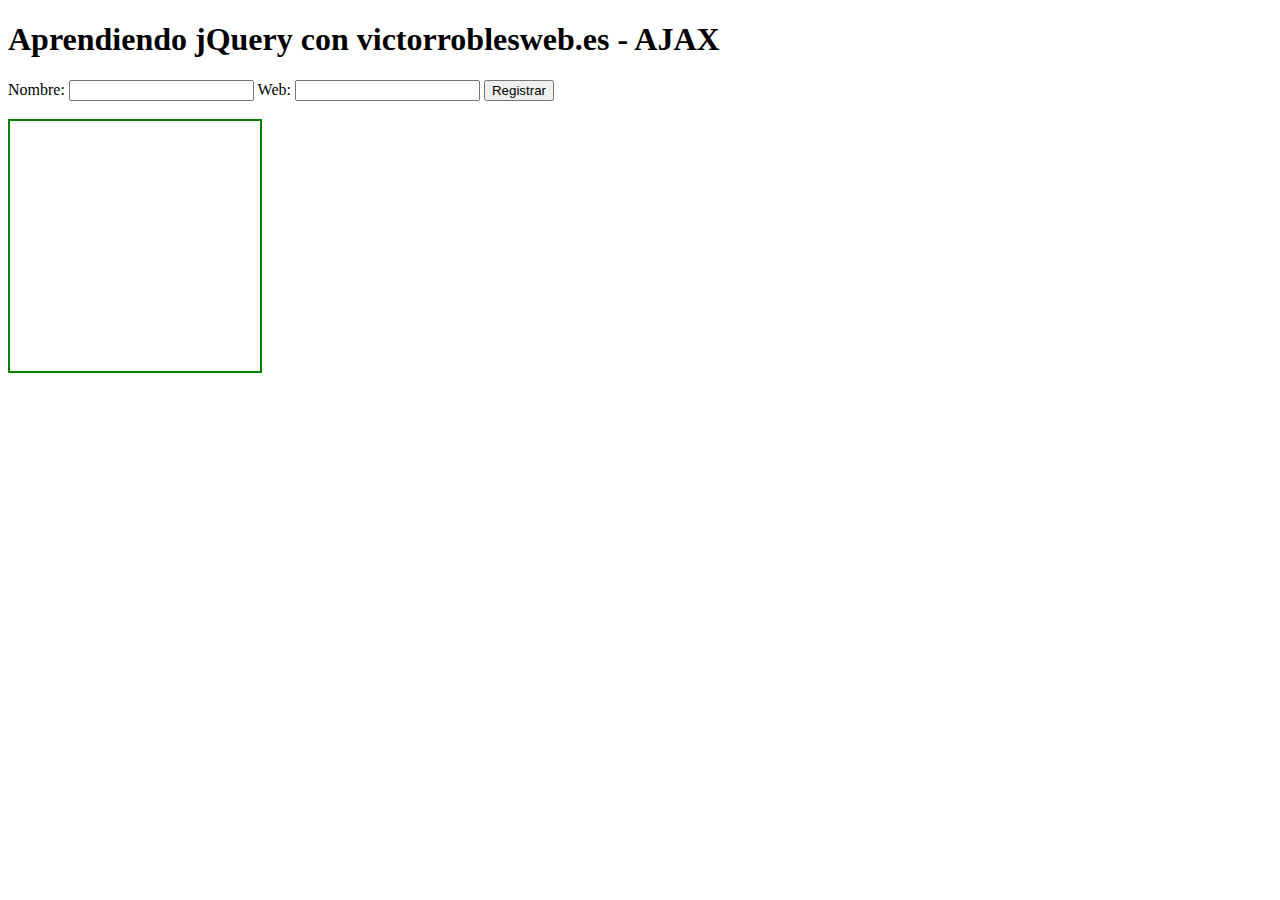
<file: Examples-jquery/ajax.html>
<!DOCTYPE HTML>
<html lang="es">
	<head>
		<meta charset="utf-8">
		<title>Aprendiendo jQuery</title>

		<script type="text/javascript" src="js/jquery-3.3.1.min.js"></script>
		<script type="text/javascript" src="js/05-ajax.js"></script>
		<style>
			#datos{
				border: 2px solid green;
				width: 250px;
				height: 250px;
				overflow:scroll;
			}
		</style>
	</head>
	<body>
		<h1>Aprendiendo jQuery con victorroblesweb.es - AJAX</h1>

		<form action="https://reqres.in/api/users" method="POST" id="formulario">
			Nombre: <input type="text" name="name" />
			Web: <input type="text" name="web" />
			<input type="submit" value="Registrar"/>
		</form>

		<br/>

		<div id="datos"></div>

	</body>
</html>
</file>
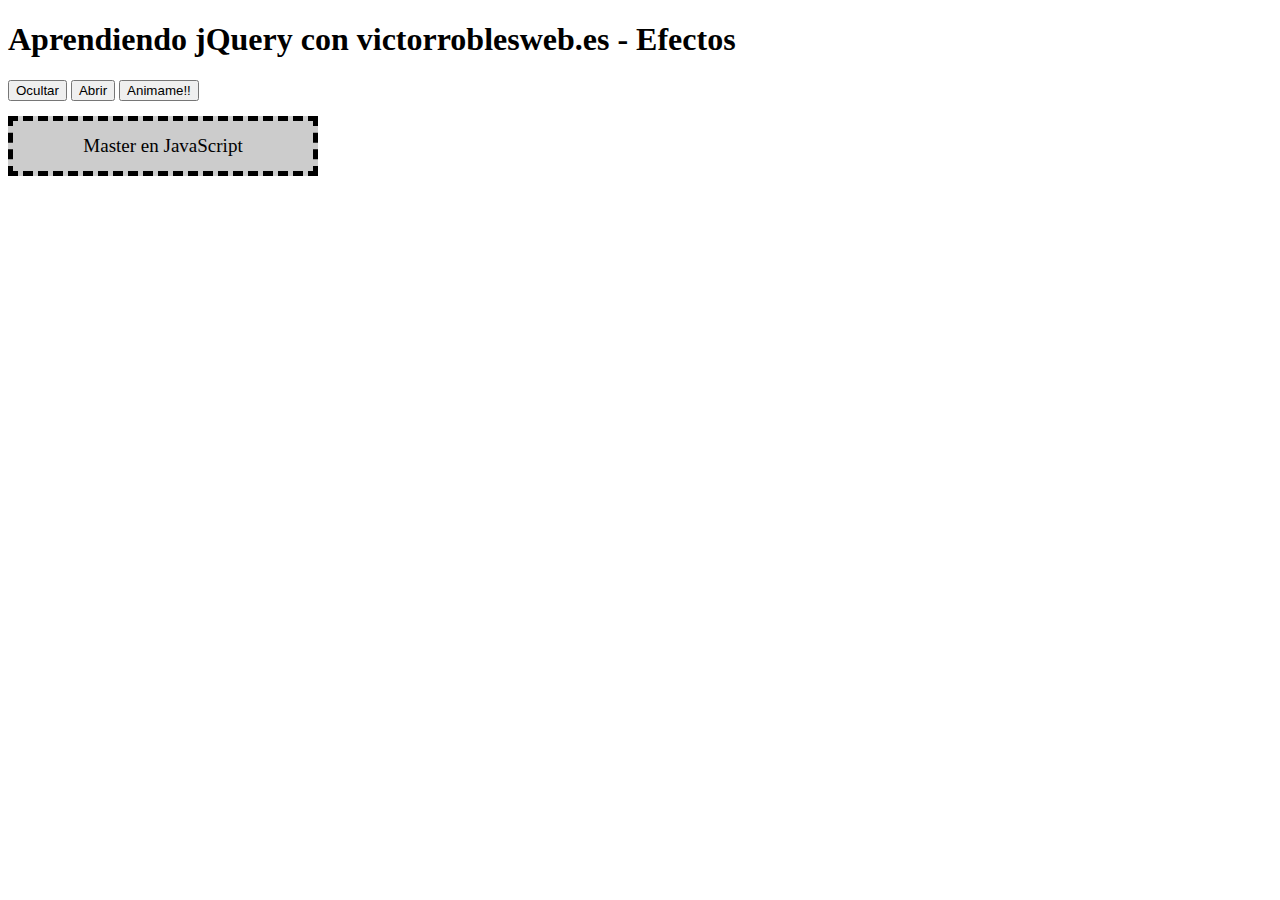
<file: Examples-jquery/efectos.html>
<!DOCTYPE HTML>
<html lang="es">
	<head>
		<meta charset="utf-8">
		<title>Aprendiendo jQuery</title>

		<script type="text/javascript" src="js/jquery-3.3.1.min.js"></script>
		<script type="text/javascript" src="js/04-efectos.js"></script>
		<style>
			#caja{
				width:300px;
				height: 50px;
				border: 5px dashed black;
				background: #ccc;
				text-align: center;
				line-height: 50px;
				color: black;
				font-size:19px;
				font-family: Verdana;
				margin-top: 15px;
			}
		</style>
	</head>
	<body>
		<h1>Aprendiendo jQuery con victorroblesweb.es - Efectos</h1>

		
		<button id="mostrar">
			Mostrar
		</button>
		<button id="ocultar">
			Ocultar
		</button>
		

		<button id="todoenuno">
			Abrir
		</button>

		<button id="animar">
			Animame!!
		</button>

		<div id="caja">
			Master en JavaScript
		</div>

	</body>
</html>
</file>
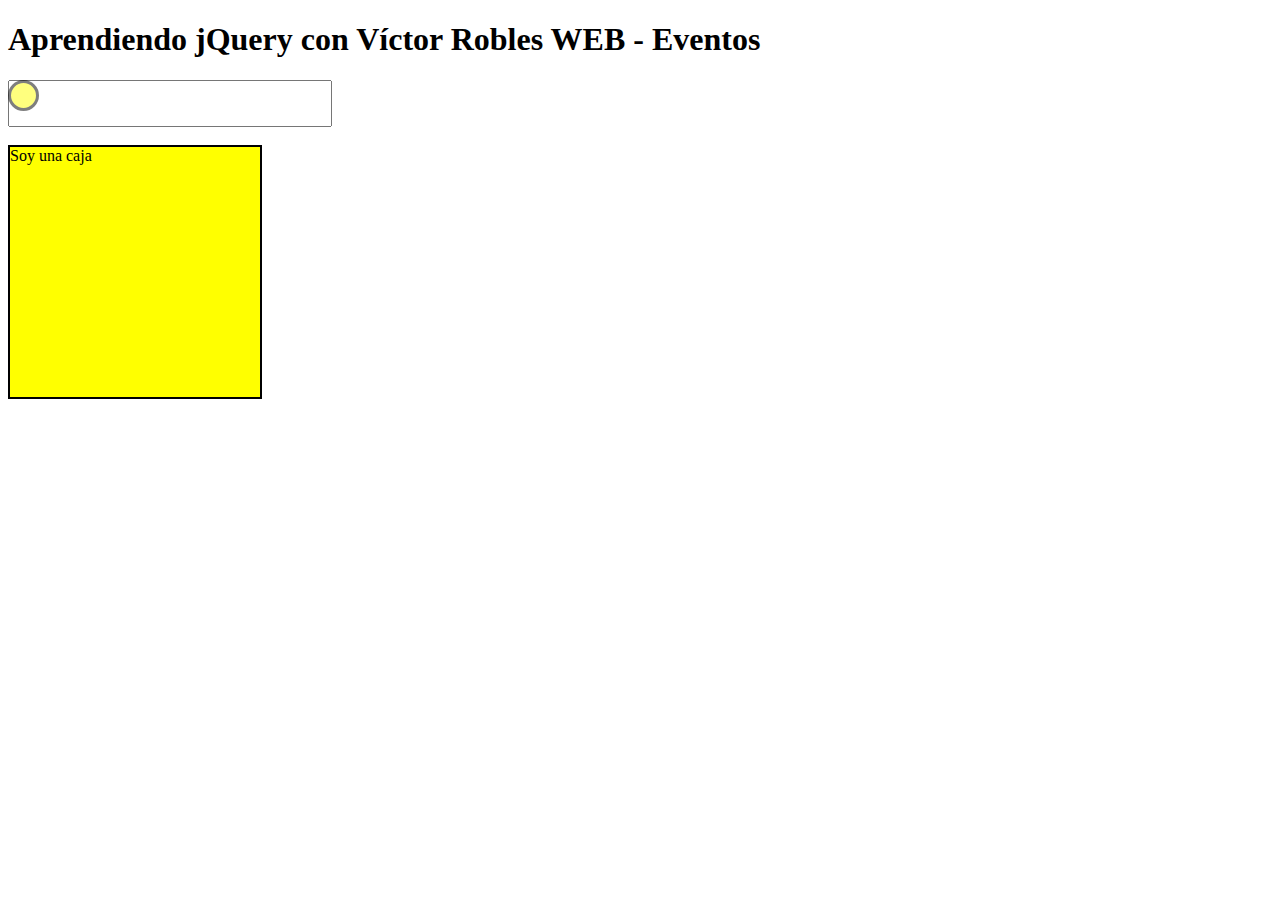
<file: Examples-jquery/eventos.html>
<!DOCTYPE HTML>
<html lang="es">
	<head>
		<meta charset="utf-8">
		<title>Aprendiendo jQuery</title>

		<script type="text/javascript" src="js/jquery-3.3.1.min.js"></script>
		<script type="text/javascript" src="js/02-eventos.js"></script>
		<style>
			#caja{
				width: 250px;
				height: 250px;
				border: 2px solid black;
				background: yellow;
				transition: 300ms all;
			}

			/*
			#caja:hover{
				background: red;
				cursor:pointer;
			}
			*/

			input{
				padding: 10px;
				width: 300px;
				font-size: 20px;
			}

			#datos{
				border: 4px dashed black;
				padding: 10px;
				width: 250px;
				height: 50px;
				margin-top: 10px;
				display: none;
			}

			#sigueme{
				width: 25px;
				height: 25px;
				position: absolute;
				display: block;
				background: yellow;
				opacity: 0.5;
				border: 3px solid black;
				border-radius: 999px;
			}

		</style>
	</head>
	<body>
		<h1>Aprendiendo jQuery con Víctor Robles WEB - Eventos</h1>

		<div id="sigueme"></div>

		<form>
			<input type="text" id="nombre" />
		</form>
		<div id="datos"></div>

		<br>

		<div id="caja">
			Soy una caja
		</div>



	</body>
</html>
</file>
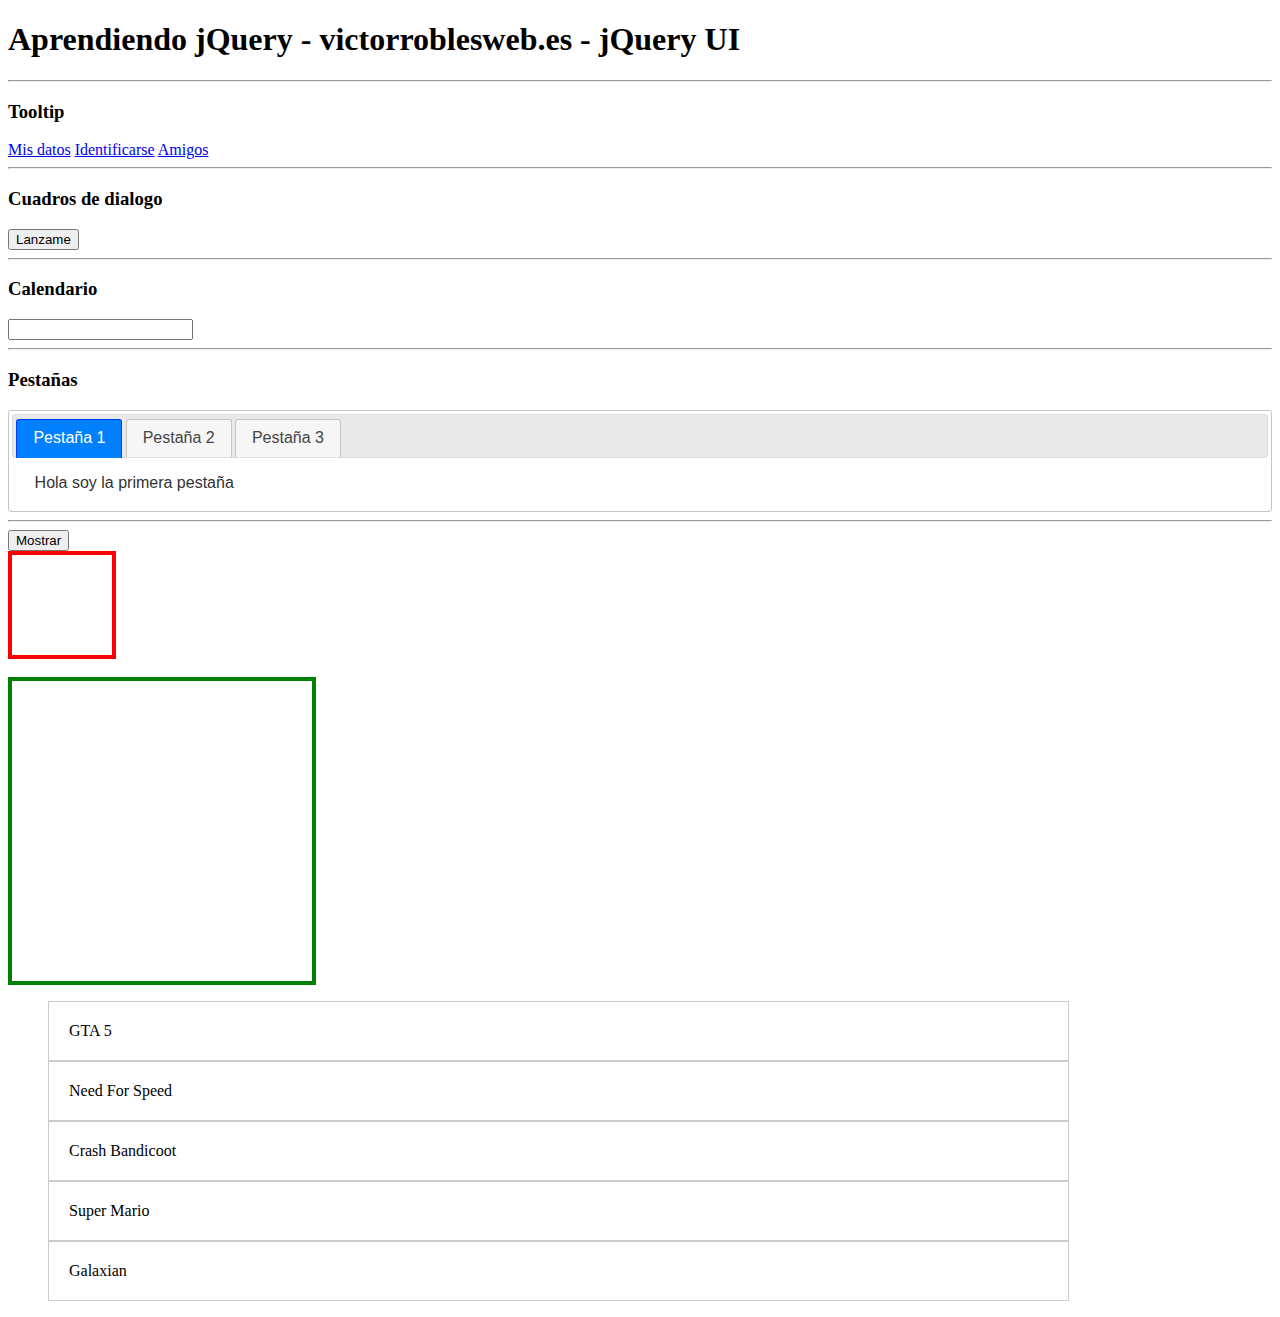
<file: Examples-jquery/interface.html>
<!DOCTYPE HTML>
<html lang="es">
	<head>
		<meta charset="utf-8">
		<title>Aprendiendo jQuery</title>

		<script type="text/javascript" src="js/jquery-3.3.1.min.js"></script>
		
		<link rel="stylesheet" href="js/jquery-ui/jquery-ui.min.css" />
		<link rel="stylesheet" href="js/jquery-ui/jquery-ui.structure.min.css" />
		<link rel="stylesheet" href="js/jquery-ui/jquery-ui.theme.min.css" />

		<script type="text/javascript" src="js/jquery-ui/jquery-ui.min.js"></script>
		<script type="text/javascript" src="js/06-interface.js"></script>
		<style>
			.elemento{
				width: 300px;
				height: 200px;
				border: 4px solid black;
				background: lightblue;
				margin: 20px;
				float:left;
			}

			.lista-seleccionable li{
				width: 80%;
				padding: 20px;
				border: 1px solid #ccc;
				list-style: none;
				cursor:pointer;
			}

			ul .ui-selecting {background: green;}
			ul .ui-selected {background: blue;}

			#elemento-movido{
				width: 100px;
				height: 100px;
				border: 4px solid red;
			}

			#area{
				width: 300px;
				height: 300px;
				border: 4px solid green;
			}

			.elemento{	
				background: pink;
				float: none;
				display: none;
			}

		</style>
	<body>
		<h1>Aprendiendo jQuery - victorroblesweb.es - jQuery UI</h1>

		<hr/>
		<h3>Tooltip</h3>

		<a href="#"  title="Acceder a la seccion de mis datos de esta web">Mis datos</a>
		<a href="#"  title="Logueate en esta web">Identificarse</a>
		<a href="#"  title="Ver todos mis amigos">Amigos</a>


		<hr/>

		<h3>Cuadros de dialogo</h3>
		<button id="lanzar-popup">Lanzame</button>
		<div id="popup" title="¿Estas seguro?" style="display:none">
			<p>
				Si continuas en el curso aprenderas mucho de javascript inevitablemente
			</p>
		</div>


		<hr/>


		<h3>Calendario</h3>
		<input type="text" id="calendario" />


		<hr/>

		<h3>Pestañas</h3>
		<div id="pestanas">
			<ul>
				<li><a href="#tabs-1">Pestaña 1</a></li>
				<li><a href="#tabs-2">Pestaña 2</a></li>
				<li><a href="#tabs-3">Pestaña 3</a></li>
			</ul>
			<div id="tabs-1">
				Hola soy la primera pestaña
			</div>
			<div id="tabs-2">
				Hola soy la segunda pestaña
			</div>
			<div id="tabs-3">
				Hola soy la TERCERA pestaña
			</div>
		</div>

		<hr/>

		<button id="mostrar">Mostrar</button>

		<div class="caja-efectos elemento">
		</div>

		<div id="elemento-movido"></div>
		<br>
		<div id="area">
		</div>

		<ul class="lista-seleccionable">
			<li>GTA 5</li>
			<li>Need For Speed</li>
			<li>Crash Bandicoot</li>
			<li>Super Mario</li>
			<li>Galaxian</li>
		</ul>

		<div class="elemento">
			Hola, soy un elemento de la web 1
		</div>

		<div class="elemento">
			Hola, soy un elemento de la web 2
		</div>

		<div class="elemento">
			Hola, soy un elemento de la web 3
		</div>
	</body>
</html>
</file>
<file: css/styles.css>
*{
    margin: 0px;
    padding: 0px;
}
.clearfix{
    float: none;
    clear: both;
}
#global{
    width: 75%;
    margin: 0px auto;
    margin-top: 30px;
    padding: 50px;
    background: white;
    box-shadow: 0px 0px 2px gray;
    border-radius: 8px;
}
#logo{
    font-family: Verdana,Arial;
    font-size: 26px;
    letter-spacing: 4px;
    line-height: 75px;
    color: white;
    text-align: center;
    width: 385px;
    height: 80px;
    margin-bottom: 20px;
    float: left;
    text-transform: 20px;
    border-radius: 8px;
}

#menu{
    font-family: Arial, Helvetica, sans-serif;
    background: #333;
    width: 1005;
    text-transform: 20px;
    margin-bottom: 20px;
    border-radius: 8px;
}
#menu ul{
    line-height: 46px;
    list-style: none;
}
#menu ul li{
    height: 46px;
    display: inline-block;
    transition: all 300ms;
}

#menu a{
    display: block;
    color: white;
    text-decoration: none;
    padding-left: 30px;
    padding-right: 30px;
}

#posts{
    width: 60%;
    float: left;
    font-family: Arial, Helvetica, sans-serif;
}
.post{
    padding: 6px;
}
h2{
    font-family: Arial, Helvetica, sans-serif;
    font-size: 30px;
    color: #333;
}
.post .date{
    display: block;
    color: gray;
    margin-top: 5px;
}
.post p{
    margin-top: 10px;
    margin-bottom: 20px;
    line-height: 22px;
    text-align: justify;
}

.button-more{
    font-size: 14px;
    text-align: center;
    display: block;
    padding: 15px;
    color: white;
    text-decoration: none;
    margin-top: 10px;
    width: 75px;
    margin-bottom: 20px;
    border-radius: 8px;
}
#sidebar{
    font-family: Arial, Helvetica, sans-serif;
    width: 31%;
    float: right;
}
#sidebar h4{
    margin-top: 50px;
    margin-bottom: 20px;
    text-align: center;
    line-height: 10px;
    color: #333;
    background: url("../img/lines.png") repeat-x;
}
#sidebar h4 span{
    background: white;
    padding: 5px;
}
#sidebar img{
    width: 100%;
}
#sidebar p{
    font-size: 15px;
    text-align: justify;
}
form input[type="text"],
form input[type="password"],
form input[type="email"],
form input[type="number"],
select{
    padding: 5px;
    border-radius: 2px;
    border: 1px solid #ccc;
    width: 80%;
    margin-bottom: 10px;
    box-shadow: 0px 0px 2px gray;
    margin-top: 5px;
}
form input[type="submit"]{
    background: #eee;
    padding: 10px;
    border: 1px solid #ccc;
    color: #333;
    cursor: pointer;
}

footer{
    font-family: Arial, Helvetica, sans-serif;
    color: white;
    height: 47px;
    background: rgba(51, 51, 51, 0.70);
    margin: 0px auto;
    width: 65%;
    padding-left: 20px;
    padding-right: 20px;
    margin-top: 50px;
    line-height: 47px;
    border-radius: 8px;
}

.bx-wrapper, .bx-viewport{
    height: 250px !important;
}

#selector-theme{
    position: fixed;
    top: 40%;
    background: rgba(51, 51, 51, 0.5);
    width: 45px;
    height: 130px;
    border-radius: 8px;
}

#to-green,
#to-red,
#to-blue{
    width: 30px;
    height: 30px;
    border: 1px solid white;
    display: block;
    margin: 0px auto;
    margin-top: 5px;
    margin-bottom: 10px;
    margin-left: 5px;
    cursor: pointer;
    border-radius: 8px;
}

#to-green{
    background: #235E3D;
}
#to-red{
    background: #CA3413;
}
#to-blue{
    background: #1F87C4;
}

.subir{
    color: white;
    text-decoration: none;
    display: block;
    float: right;
}
#box{
    width: 60%;
    float: left;
    margin-top: 40px;
}
#acordeon{
    margin-top: 20px;
}

#reloj{
    font-size: 30px;
    font-weight: bold;
    font-family: Arial, Helvetica, sans-serif;
    color: #333;
    border: 5px double #333;
    width: 50%;
    padding: 40px;
    margin: 0px auto;
}

#form_contact{
    width: 60%;
    margin-top: 15px;
    font-family: Arial, Helvetica, sans-serif;
}
#form_contact label{
    display: block;
    width: 100%;
    margin-top: 5px;
}
.form-error{
    float: right;
    font-size: 11px;
    background: #fff8f6;
    color: #CA3413;
    padding: 11px;
    width: 65%;
    border-radius: 8px;
}
</file>
<file: css/green.css>
body{
    background: url("../img/hojas.jpg");
    background-attachment: fixed;
}
#logo{
    background: #235E3D;
}
#menu ul li:hover{
    background: #235E3D;
    border-radius: 8px;
}
.button-more{
    background: #235E3D;
}
</file>
